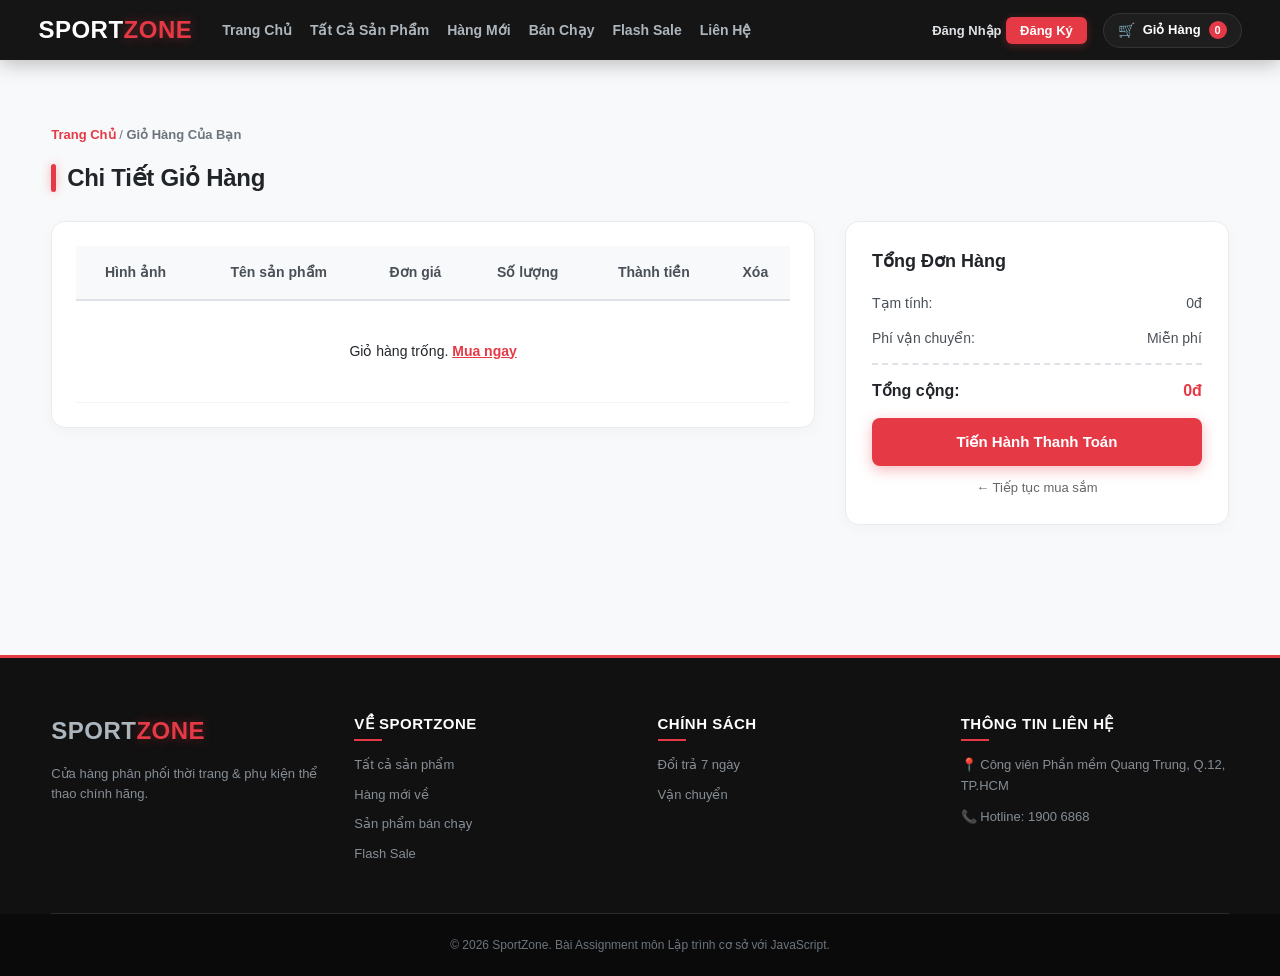
<file: cart.html>
<!doctype html>
<html lang="vi">
  <head>
    <meta charset="UTF-8" />
    <meta name="viewport" content="width=device-width, initial-scale=1.0" />
    <title>Giỏ Hàng - SportZone</title>
    <link rel="stylesheet" href="css/style.css" />
  </head>
  <body>
    <!-- Header -->
    <header class="header">
      <div class="container nav-bar">
        <a href="index.html" class="logo" style="text-decoration: none; color: #fff"
          >Sport<span>Zone</span></a
        >
        <nav class="nav-links">
          <a href="index.html">Trang Chủ</a>
          <a href="products.html">Tất Cả Sản Phẩm</a>
          <a href="products.html?status=new">Hàng Mới</a>
          <a href="products.html?status=hot">Bán Chạy</a>
          <a href="products.html?status=sale">Flash Sale</a>
          <a href="index.html#contact-section">Liên Hệ</a>
        </nav>
        <div class="header-right">
          <div id="user-display"></div>
          <a href="cart.html" class="cart-btn">
            <span class="cart-icon">🛒</span>
            <span>Giỏ Hàng</span>
            <span class="cart-badge" id="cart-count">0</span>
          </a>
        </div>
      </div>
    </header>

    <!-- Main Content -->
    <main class="container" style="padding: 40px 0 60px">
      <div class="breadcrumb">
        <a href="index.html">Trang Chủ</a> / <strong>Giỏ Hàng Của Bạn</strong>
      </div>

      <h1 class="section-title" style="margin-bottom: 25px">Chi Tiết Giỏ Hàng</h1>

      <div class="cart-page-wrapper">
        <div class="cart-table-container">
          <table class="cart-table">
            <thead>
              <tr>
                <th>Hình ảnh</th>
                <th>Tên sản phẩm</th>
                <th>Đơn giá</th>
                <th>Số lượng</th>
                <th>Thành tiền</th>
                <th>Xóa</th>
              </tr>
            </thead>
            <tbody id="cart-page-body"></tbody>
          </table>
        </div>

        <div class="cart-summary-box">
          <h3>Tổng Đơn Hàng</h3>
          <div class="summary-line">
            <span>Tạm tính:</span>
            <span id="summary-subtotal">0đ</span>
          </div>
          <div class="summary-line">
            <span>Phí vận chuyển:</span>
            <span>Miễn phí</span>
          </div>
          <div class="summary-line total">
            <strong>Tổng cộng:</strong>
            <strong id="summary-total" style="color: #e63946">0đ</strong>
          </div>
          <a
            href="checkout.html"
            class="btn-submit"
            style="text-align: center; display: block; text-decoration: none; margin-top: 15px"
          >
            Tiến Hành Thanh Toán
          </a>
          <a
            href="products.html"
            style="
              display: block;
              text-align: center;
              margin-top: 12px;
              color: #666;
              font-size: 13px;
              text-decoration: none;
            "
          >
            ← Tiếp tục mua sắm
          </a>
        </div>
      </div>
    </main>

    <!-- Footer -->
    <footer class="site-footer" id="footer-app"></footer>

    <script src="js/app.js"></script>
    <script>
      function renderCartPage() {
        const tbody = document.getElementById("cart-page-body");
        const subtotalEl = document.getElementById("summary-subtotal");
        const totalEl = document.getElementById("summary-total");
        if (!tbody) return;

        if (cart.length === 0) {
          tbody.innerHTML = `<tr><td colspan="6" style="text-align:center; padding: 40px;">Giỏ hàng trống. <a href="products.html" style="color:#e63946; font-weight:bold;">Mua ngay</a></td></tr>`;
          if (subtotalEl) subtotalEl.textContent = "0đ";
          if (totalEl) totalEl.textContent = "0đ";
          return;
        }

        let total = 0;
        let html = "";
        for (let i = 0; i < cart.length; i++) {
          const item = cart[i];
          const subtotal = item.price * item.quantity;
          total += subtotal;
          html += `
            <tr>
              <td><img src="${item.image}" alt="${item.name}" class="cart-img-thumb" /></td>
              <td><strong>${item.name}</strong></td>
              <td>${item.price.toLocaleString("vi-VN")}đ</td>
              <td>
                <div class="cart-qty-ctrl">
                  <button type="button" onclick="changeQuantityCartPage(${item.id}, -1)">-</button>
                  <span>${item.quantity}</span>
                  <button type="button" onclick="changeQuantityCartPage(${item.id}, 1)">+</button>
                </div>
              </td>
              <td style="color:#e63946; font-weight:bold;">${subtotal.toLocaleString("vi-VN")}đ</td>
              <td><button type="button" class="cart-btn-del" onclick="removeCartPageItem(${item.id})">✕</button></td>
            </tr>
          `;
        }
        tbody.innerHTML = html;
        if (subtotalEl) subtotalEl.textContent = total.toLocaleString("vi-VN") + "đ";
        if (totalEl) totalEl.textContent = total.toLocaleString("vi-VN") + "đ";
      }

      function changeQuantityCartPage(id, delta) {
        changeQuantity(id, delta);
        renderCartPage();
      }

      function removeCartPageItem(id) {
        removeFromCart(id);
        renderCartPage();
      }

      renderCartPage();
    </script>
  </body>
</html>
</file>
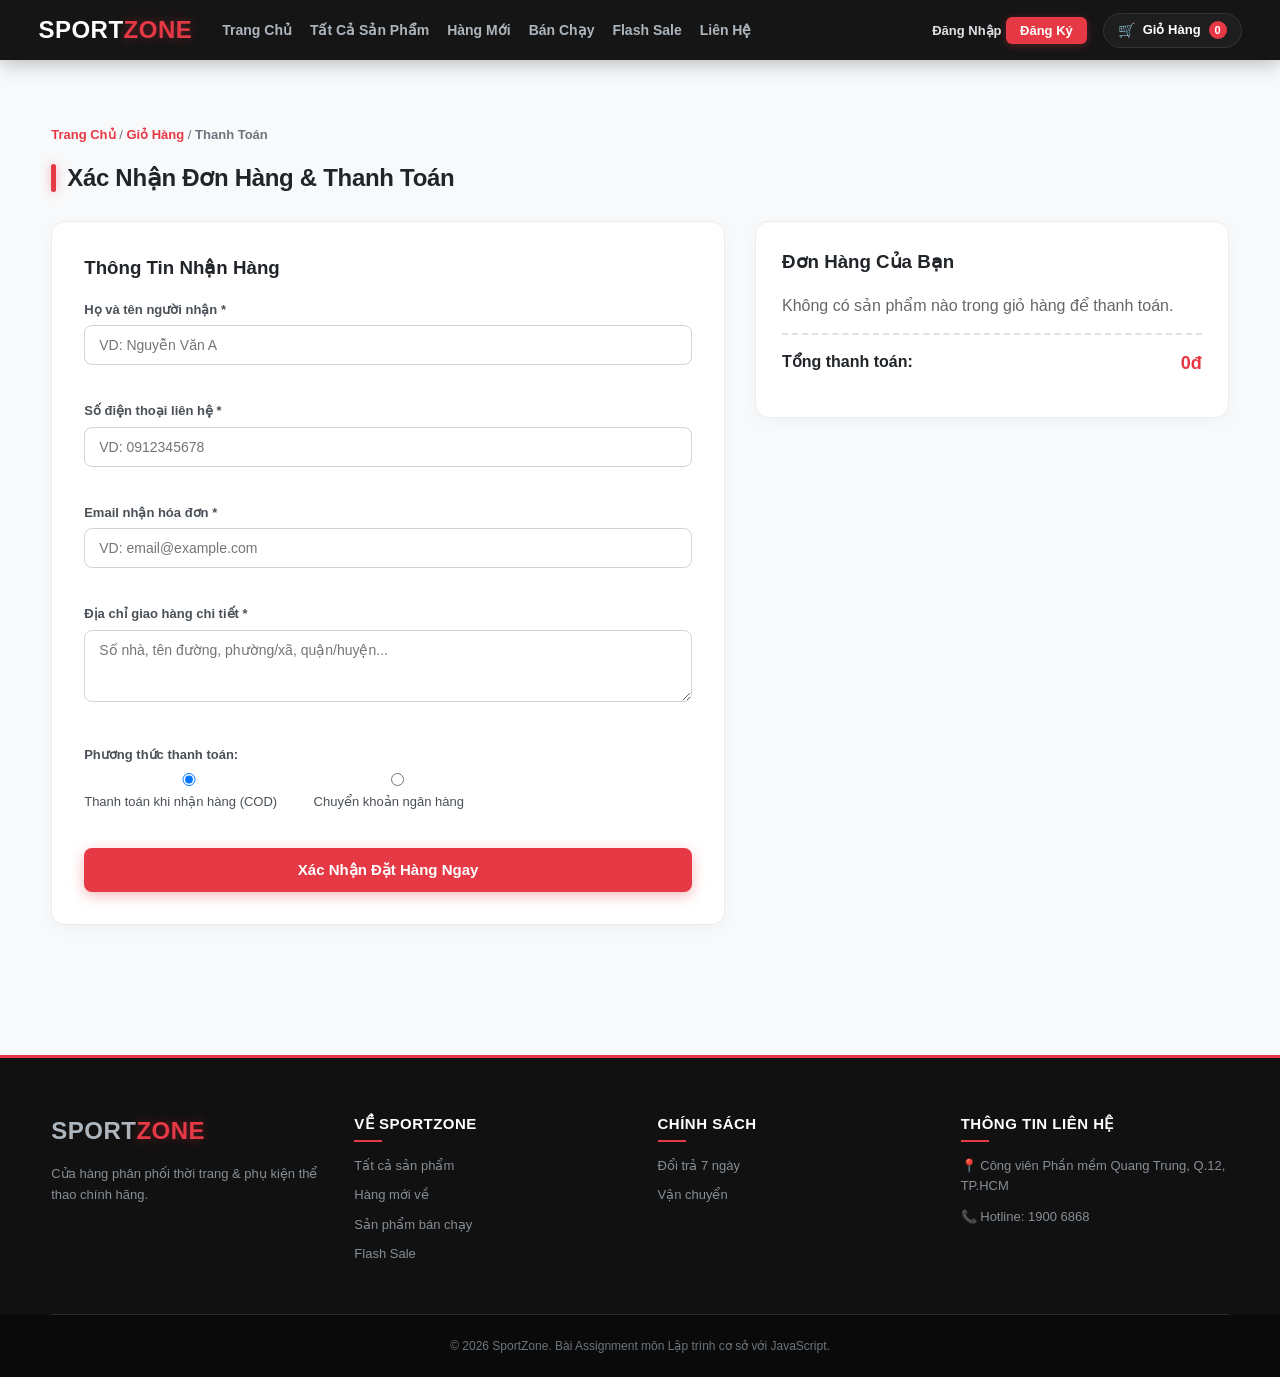
<file: checkout.html>
<!doctype html>
<html lang="vi">
  <head>
    <meta charset="UTF-8" />
    <meta name="viewport" content="width=device-width, initial-scale=1.0" />
    <title>Thanh Toán - SportZone</title>
    <link rel="stylesheet" href="css/style.css" />
  </head>
  <body>
    <!-- Header -->
    <header class="header">
      <div class="container nav-bar">
        <a href="index.html" class="logo" style="text-decoration: none; color: #fff"
          >Sport<span>Zone</span></a
        >
        <nav class="nav-links">
          <a href="index.html">Trang Chủ</a>
          <a href="products.html">Tất Cả Sản Phẩm</a>
          <a href="products.html?status=new">Hàng Mới</a>
          <a href="products.html?status=hot">Bán Chạy</a>
          <a href="products.html?status=sale">Flash Sale</a>
          <a href="index.html#contact-section">Liên Hệ</a>
        </nav>
        <div class="header-right">
          <div id="user-display"></div>
          <a href="cart.html" class="cart-btn">
            <span class="cart-icon">🛒</span>
            <span>Giỏ Hàng</span>
            <span class="cart-badge" id="cart-count">0</span>
          </a>
        </div>
      </div>
    </header>

    <!-- Main Content -->
    <main class="container" style="padding: 40px 0 60px">
      <div class="breadcrumb">
        <a href="index.html">Trang Chủ</a> / <a href="cart.html">Giỏ Hàng</a> /
        <strong>Thanh Toán</strong>
      </div>

      <h1 class="section-title" style="margin-bottom: 25px">Xác Nhận Đơn Hàng & Thanh Toán</h1>

      <div class="checkout-layout">
        <div class="checkout-form-box">
          <h3 style="margin-bottom: 18px">Thông Tin Nhận Hàng</h3>
          <form id="checkout-form" onsubmit="handleCheckoutSubmit(event)" novalidate>
            <div class="form-group">
              <label for="order-name">Họ và tên người nhận *</label>
              <input type="text" id="order-name" placeholder="VD: Nguyễn Văn A" />
              <span class="error-msg" id="err-order-name"></span>
            </div>
            <div class="form-group">
              <label for="order-phone">Số điện thoại liên hệ *</label>
              <input type="tel" id="order-phone" placeholder="VD: 0912345678" />
              <span class="error-msg" id="err-order-phone"></span>
            </div>
            <div class="form-group">
              <label for="order-email">Email nhận hóa đơn *</label>
              <input type="email" id="order-email" placeholder="VD: email@example.com" />
              <span class="error-msg" id="err-order-email"></span>
            </div>
            <div class="form-group">
              <label for="order-address">Địa chỉ giao hàng chi tiết *</label>
              <textarea
                id="order-address"
                rows="3"
                placeholder="Số nhà, tên đường, phường/xã, quận/huyện..."
              ></textarea>
              <span class="error-msg" id="err-order-address"></span>
            </div>
            <div class="form-group">
              <label>Phương thức thanh toán:</label>
              <div style="display: flex; gap: 20px; margin-top: 8px">
                <label style="font-weight: normal; cursor: pointer"
                  ><input type="radio" name="paymethod" checked /> Thanh toán khi nhận hàng
                  (COD)</label
                >
                <label style="font-weight: normal; cursor: pointer"
                  ><input type="radio" name="paymethod" /> Chuyển khoản ngân hàng</label
                >
              </div>
            </div>
            <button type="submit" class="btn-submit" style="margin-top: 15px">
              Xác Nhận Đặt Hàng Ngay
            </button>
          </form>
        </div>

        <div class="checkout-order-summary">
          <h3 style="margin-bottom: 18px">Đơn Hàng Của Bạn</h3>
          <div id="checkout-items-list"></div>
          <div class="summary-line total" style="margin-top: 15px; padding-top: 15px">
            <strong>Tổng thanh toán:</strong>
            <strong id="checkout-total-price" style="color: #e63946; font-size: 18px">0đ</strong>
          </div>
        </div>
      </div>
    </main>

    <!-- Footer -->
    <footer class="site-footer" id="footer-app"></footer>

    <script src="js/app.js"></script>
    <script>
      function renderCheckoutSummary() {
        const listEl = document.getElementById("checkout-items-list");
        const totalEl = document.getElementById("checkout-total-price");
        if (!listEl) return;

        if (cart.length === 0) {
          listEl.innerHTML = `<p style="color:#666;">Không có sản phẩm nào trong giỏ hàng để thanh toán.</p>`;
          if (totalEl) totalEl.textContent = "0đ";
          return;
        }

        let total = 0;
        let html = "";
        for (let i = 0; i < cart.length; i++) {
          const item = cart[i];
          const subtotal = item.price * item.quantity;
          total += subtotal;
          html += `
            <div class="checkout-item-row">
              <img src="${item.image}" alt="${item.name}" />
              <div style="flex-grow:1;">
                <div style="font-weight:600; font-size:14px;">${item.name}</div>
                <div style="font-size:12px; color:#666;">Số lượng: ${item.quantity} x ${item.price.toLocaleString("vi-VN")}đ</div>
              </div>
              <strong style="color:#e63946; font-size:14px;">${subtotal.toLocaleString("vi-VN")}đ</strong>
            </div>
          `;
        }
        listEl.innerHTML = html;
        if (totalEl) totalEl.textContent = total.toLocaleString("vi-VN") + "đ";
      }

      function handleCheckoutSubmit(e) {
        e.preventDefault();
        if (cart.length === 0) {
          alert("Giỏ hàng rỗng, không thể đặt hàng!");
          return;
        }

        const name = document.getElementById("order-name").value.trim();
        const phone = document.getElementById("order-phone").value.trim();
        const email = document.getElementById("order-email").value.trim();
        const address = document.getElementById("order-address").value.trim();

        const errName = document.getElementById("err-order-name");
        const errPhone = document.getElementById("err-order-phone");
        const errEmail = document.getElementById("err-order-email");
        const errAddress = document.getElementById("err-order-address");

        errName.textContent = "";
        errPhone.textContent = "";
        errEmail.textContent = "";
        errAddress.textContent = "";

        let isValid = true;
        if (name === "") {
          errName.textContent = "Vui lòng nhập tên người nhận.";
          isValid = false;
        }
        const phoneRegex = /^0[0-9]{9}$/;
        if (phone === "" || !phoneRegex.test(phone)) {
          errPhone.textContent = "SĐT phải gồm 10 chữ số bắt đầu bằng số 0.";
          isValid = false;
        }
        const emailRegex = /^[^\s@]+@[^\s@]+\.[^\s@]+$/;
        if (email === "" || !emailRegex.test(email)) {
          errEmail.textContent = "Email không đúng định dạng.";
          isValid = false;
        }
        if (address === "") {
          errAddress.textContent = "Vui lòng nhập địa chỉ nhận hàng.";
          isValid = false;
        }

        if (!isValid) return;

        alert(
          "🎉 Chúc mừng bạn đã đặt hàng thành công! Đơn hàng sẽ được giao trong 2 - 4 ngày tới.",
        );
        cart = [];
        saveCartToStorage();
        window.location.href = "index.html";
      }

      renderCheckoutSummary();
    </script>
  </body>
</html>
</file>
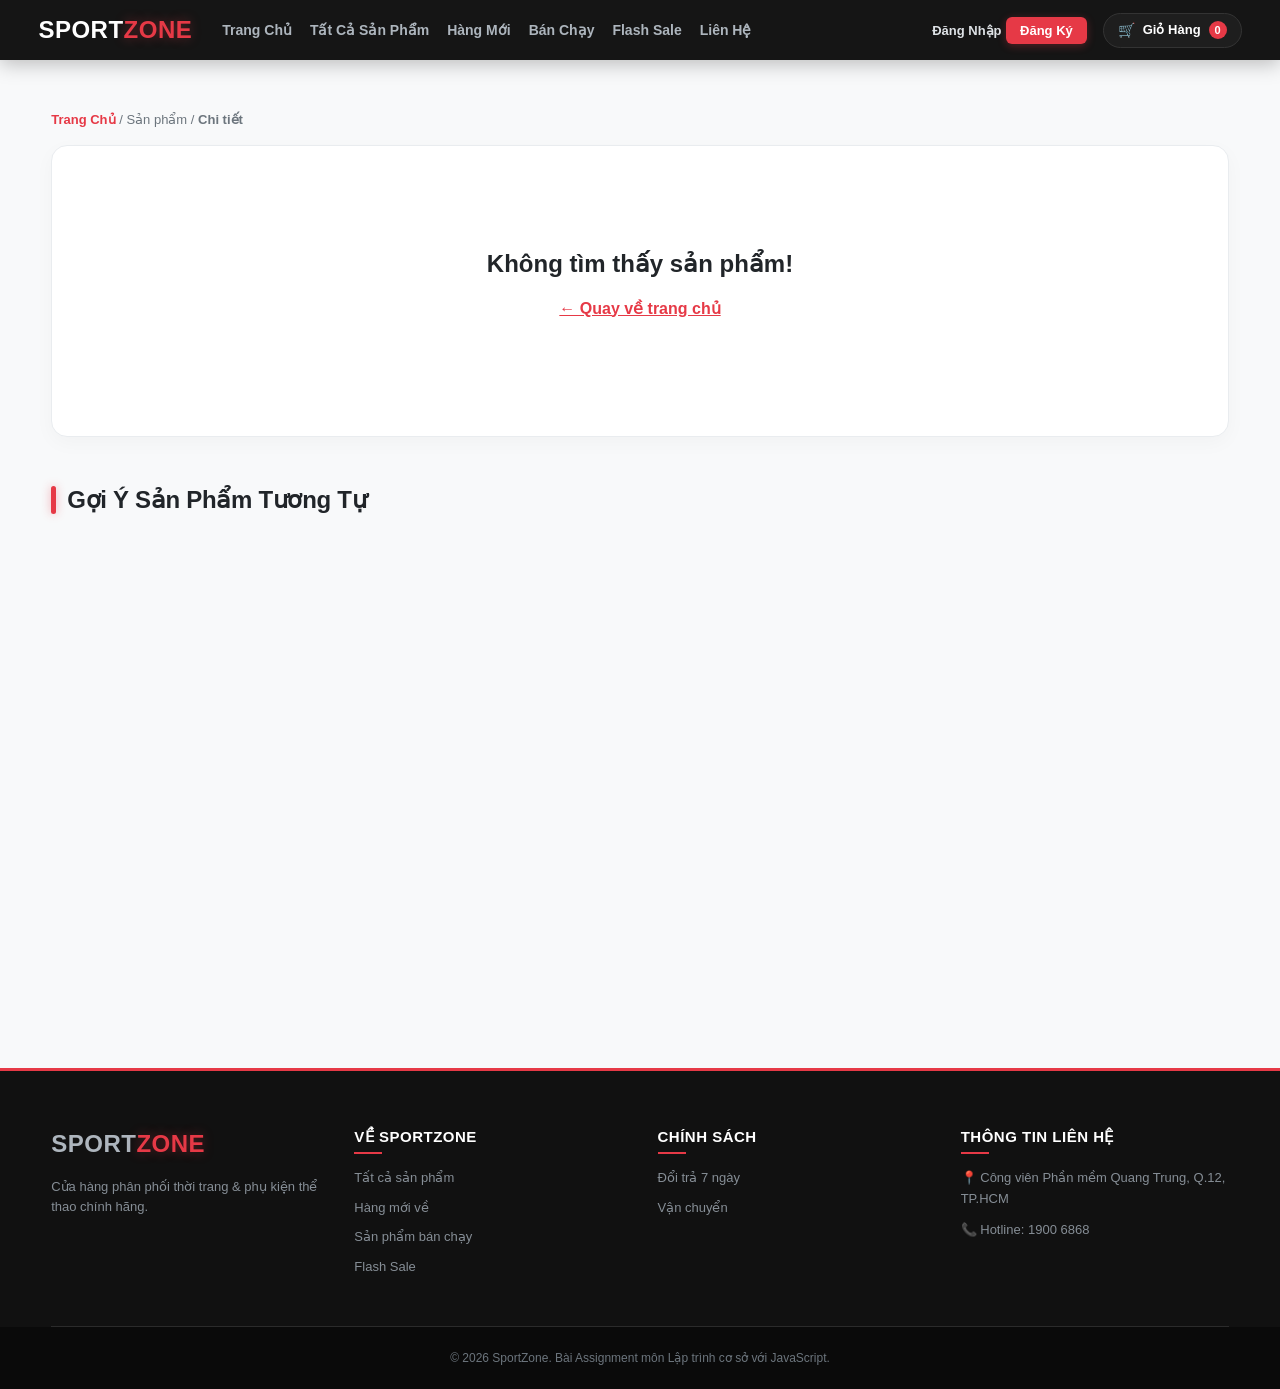
<file: detail.html>
<!doctype html>
<html lang="vi">
  <head>
    <meta charset="UTF-8" />
    <meta name="viewport" content="width=device-width, initial-scale=1.0" />
    <title>Chi Tiết Sản Phẩm - SportZone</title>
    <link rel="stylesheet" href="css/style.css" />
  </head>
  <body>
    <!-- Header -->
    <header class="header">
      <div class="container nav-bar">
        <a href="index.html" class="logo" style="text-decoration: none; color: #fff"
          >Sport<span>Zone</span></a
        >
        <nav class="nav-links">
          <a href="index.html">Trang Chủ</a>
          <a href="products.html">Tất Cả Sản Phẩm</a>
          <a href="products.html?status=new">Hàng Mới</a>
          <a href="products.html?status=hot">Bán Chạy</a>
          <a href="products.html?status=sale">Flash Sale</a>
          <a href="index.html#contact-section">Liên Hệ</a>
        </nav>
        <div class="header-right">
          <div id="user-display"></div>
          <a href="cart.html" class="cart-btn">
            <span class="cart-icon">🛒</span>
            <span>Giỏ Hàng</span>
            <span class="cart-badge" id="cart-count">0</span>
          </a>
        </div>
      </div>
    </header>

    <!-- Main Content -->
    <main class="container" style="padding-top: 25px">
      <div class="breadcrumb">
        <a href="index.html">Trang Chủ</a> / <span id="detail-category-crumb">Sản phẩm</span> /
        <strong id="detail-name-crumb">Chi tiết</strong>
      </div>

      <div class="detail-container" id="detail-product-wrapper"></div>

      <section class="related-section">
        <h2 class="section-title">Gợi Ý Sản Phẩm Tương Tự</h2>
        <div class="product-grid" id="related-products-grid"></div>
      </section>
    </main>

    <!-- Footer -->
    <footer class="site-footer" id="footer-app"></footer>

    <!-- Script Xử Lý -->
    <script src="js/app.js"></script>
    <script>
      const urlParams = new URLSearchParams(window.location.search);
      const productId = parseInt(urlParams.get("id"));

      const product = PRODUCTS_DATA.find((p) => p.id === productId);
      const detailContainer = document.getElementById("detail-product-wrapper");

      if (!product) {
        detailContainer.innerHTML = `
        <div style="text-align:center; padding: 60px 0; width: 100%;">
          <h2>Không tìm thấy sản phẩm!</h2>
          <p style="margin: 15px 0;"><a href="index.html" style="color: #e63946; font-weight: bold;">← Quay về trang chủ</a></p>
        </div>
      `;
      } else {
        document.title = `${product.name} - SportZone`;
        document.getElementById("detail-name-crumb").textContent = product.name;
        document.getElementById("detail-category-crumb").textContent =
          product.category === "shoes"
            ? "Giày Thể Thao"
            : product.category === "clothing"
              ? "Quần Áo"
              : "Phụ Kiện & Đồng Hồ";

        detailContainer.innerHTML = `
        <div class="detail-gallery">
          <img src="${product.image}" alt="${product.name}" class="detail-main-img" />
        </div>
        <div class="detail-info">
          <span class="detail-badge">${product.category.toUpperCase()}</span>
          <h1 class="detail-title">${product.name}</h1>
          <div class="detail-price-box">
            <span class="detail-price-current">${product.price.toLocaleString("vi-VN")}đ</span>
            <span class="detail-price-old">${product.originalPrice.toLocaleString("vi-VN")}đ</span>
          </div>
          <p class="detail-desc">${product.desc}</p>
          <div class="detail-spec">
            <p><strong>Chất liệu:</strong> ${product.material}</p>
          </div>
          <div class="detail-sizes">
            <label><strong>Kích cỡ / Quy cách:</strong></label>
            <div class="size-options">
              ${product.sizes
                .map(
                  (s, idx) => `
                <button type="button" class="btn-size ${idx === 0 ? "active" : ""}" onclick="selectSize(this)">${s}</button>
              `,
                )
                .join("")}
            </div>
          </div>
          <div class="detail-actions">
            <div class="quantity-input-box">
              <button type="button" onclick="adjustDetailQty(-1)">-</button>
              <input type="number" id="detail-quantity" value="1" min="1" readonly />
              <button type="button" onclick="adjustDetailQty(1)">+</button>
            </div>
            <button type="button" class="btn-detail-add" onclick="addCustomDetailToCart(${product.id})">
              🛒 Thêm Vào Giỏ Hàng
            </button>
            <button type="button" class="btn-buy-now" onclick="buyNowAction(${product.id})">
              Mua Ngay
            </button>
          </div>
        </div>
      `;

        const related = PRODUCTS_DATA.filter(
          (p) => p.category === product.category && p.id !== product.id,
        ).slice(0, 3);
        const relatedGrid = document.getElementById("related-products-grid");
        relatedGrid.innerHTML = related.map((p) => createProductCardHTML(p)).join("");
      }

      function selectSize(element) {
        document.querySelectorAll(".btn-size").forEach((btn) => btn.classList.remove("active"));
        element.classList.add("active");
      }

      function adjustDetailQty(delta) {
        const qtyInput = document.getElementById("detail-quantity");
        let current = parseInt(qtyInput.value) || 1;
        current += delta;
        if (current < 1) current = 1;
        qtyInput.value = current;
      }

      function addCustomDetailToCart(id) {
        const currentUser = getCurrentUser();
        if (!currentUser) {
          alert("Vui lòng đăng nhập tài khoản để thêm sản phẩm vào giỏ hàng!");
          localStorage.setItem("PENDING_PRODUCT_ID", id);
          window.location.href = "login.html";
          return;
        }

        const qtyInput = document.getElementById("detail-quantity");
        const qty = parseInt(qtyInput ? qtyInput.value : 1) || 1;
        const productItem = PRODUCTS_DATA.find((item) => item.id === id);
        if (!productItem) return;

        const existingItem = cart.find((item) => item.id === id);
        if (existingItem) {
          existingItem.quantity += qty;
        } else {
          cart.push({
            id: productItem.id,
            name: productItem.name,
            price: productItem.price,
            image: productItem.image,
            quantity: qty,
          });
        }
        saveCartToStorage();
        if (typeof updateCartBadge === "function") {
          updateCartBadge();
        }
        alert(`Đã thêm ${qty} sản phẩm "${productItem.name}" vào giỏ hàng!`);
      }

      // XỬ LÝ NÚT MUA NGAY
      function buyNowAction(id) {
        const qtyInput = document.getElementById("detail-quantity");
        const qty = parseInt(qtyInput ? qtyInput.value : 1) || 1;
        const productItem = PRODUCTS_DATA.find((item) => item.id === id);
        if (!productItem) return;

        // Thêm vào giỏ
        const existingItem = cart.find((item) => item.id === id);
        if (existingItem) {
          existingItem.quantity += qty;
        } else {
          cart.push({
            id: productItem.id,
            name: productItem.name,
            price: productItem.price,
            image: productItem.image,
            quantity: qty,
          });
        }
        saveCartToStorage();

        const currentUser = getCurrentUser();
        if (!currentUser) {
          alert("Vui lòng đăng nhập để tiến hành đặt hàng!");
          localStorage.setItem("REDIRECT_TARGET", "checkout.html");
          window.location.href = "login.html";
          return;
        }

        window.location.href = "checkout.html";
      }
    </script>
  </body>
</html>
</file>
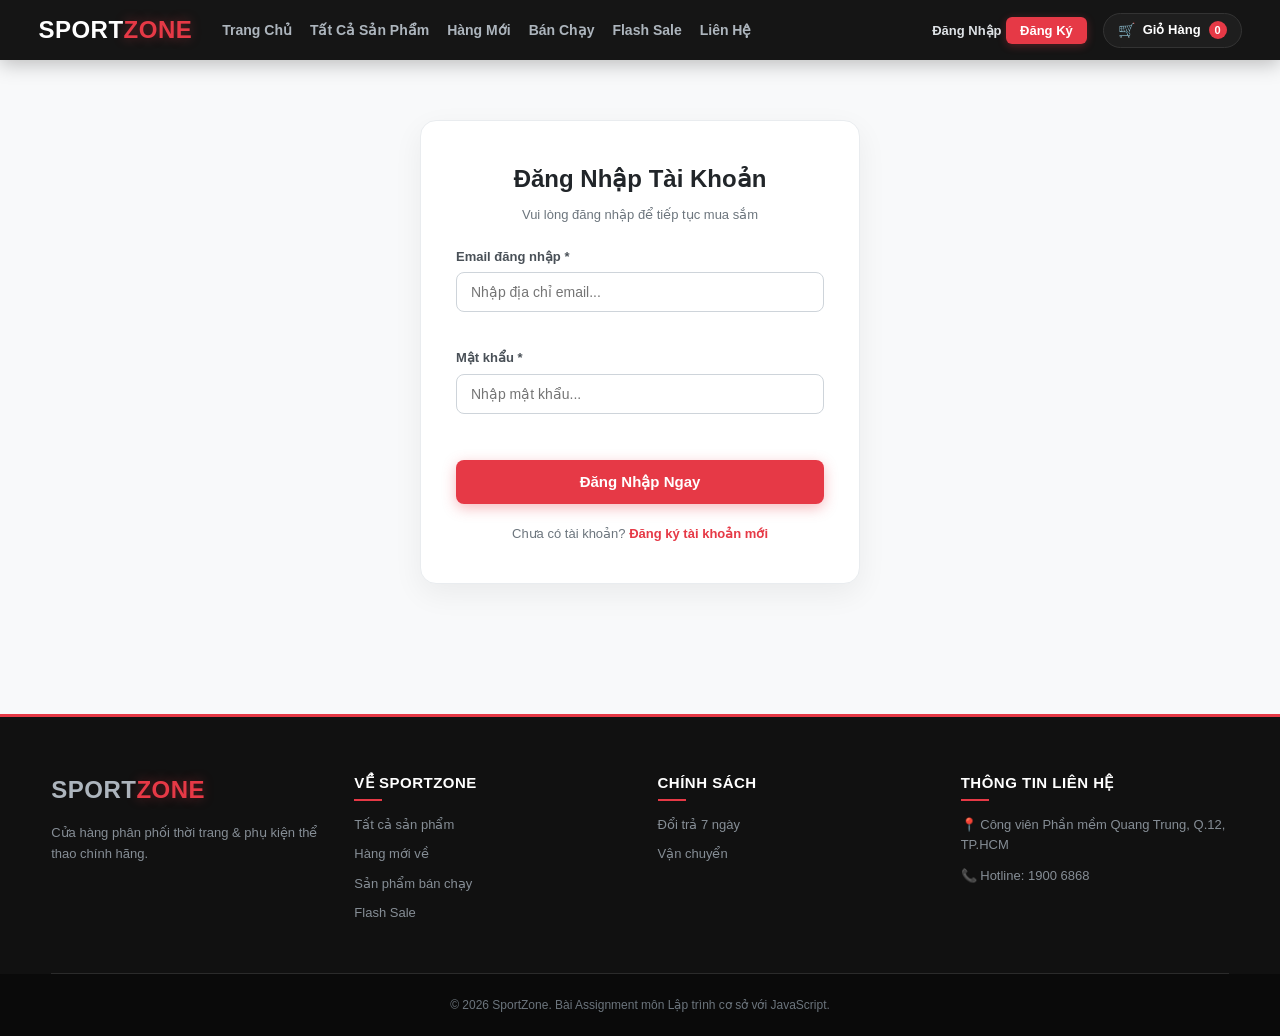
<file: login.html>
<!doctype html>
<html lang="vi">
  <head>
    <meta charset="UTF-8" />
    <meta name="viewport" content="width=device-width, initial-scale=1.0" />
    <title>Đăng Nhập - SportZone</title>
    <link rel="stylesheet" href="css/style.css" />
  </head>
  <body>
    <!-- Header -->
    <header class="header">
      <div class="container nav-bar">
        <a href="index.html" class="logo" style="text-decoration: none; color: #fff"
          >Sport<span>Zone</span></a
        >
        <nav class="nav-links">
          <a href="index.html">Trang Chủ</a>
          <a href="products.html">Tất Cả Sản Phẩm</a>
          <a href="products.html?status=new">Hàng Mới</a>
          <a href="products.html?status=hot">Bán Chạy</a>
          <a href="products.html?status=sale">Flash Sale</a>
          <a href="index.html#contact-section">Liên Hệ</a>
        </nav>
        <div class="header-right">
          <div id="user-display"></div>
          <a href="cart.html" class="cart-btn">
            <span class="cart-icon">🛒</span>
            <span>Giỏ Hàng</span>
            <span class="cart-badge" id="cart-count">0</span>
          </a>
        </div>
      </div>
    </header>

    <!-- Main Content -->
    <main class="container" style="padding: 60px 0">
      <div class="auth-page-box">
        <h2 style="text-align: center; margin-bottom: 8px">Đăng Nhập Tài Khoản</h2>
        <p class="auth-sub" style="text-align: center">Vui lòng đăng nhập để tiếp tục mua sắm</p>

        <form id="login-page-form" onsubmit="handleLoginPageSubmit(event)" novalidate>
          <div class="form-group">
            <label for="page-login-username">Email đăng nhập *</label>
            <input type="text" id="page-login-username" placeholder="Nhập địa chỉ email..." />
            <span class="error-msg" id="err-page-login-user"></span>
          </div>

          <div class="form-group">
            <label for="page-login-password">Mật khẩu *</label>
            <input type="password" id="page-login-password" placeholder="Nhập mật khẩu..." />
            <span class="error-msg" id="err-page-login-pass"></span>
          </div>

          <button type="submit" class="btn-submit" style="margin-top: 10px">Đăng Nhập Ngay</button>

          <p class="switch-link">
            Chưa có tài khoản? <a href="register.html">Đăng ký tài khoản mới</a>
          </p>
        </form>
      </div>
    </main>

    <!-- Footer -->
    <footer class="site-footer" id="footer-app"></footer>

    <script src="js/app.js"></script>
    <script>
      function handleLoginPageSubmit(e) {
        e.preventDefault();
        const accountInput = document
          .getElementById("page-login-username")
          .value.trim()
          .toLowerCase();
        const password = document.getElementById("page-login-password").value.trim();
        const errUser = document.getElementById("err-page-login-user");
        const errPass = document.getElementById("err-page-login-pass");

        errUser.textContent = "";
        errPass.textContent = "";

        let isValid = true;
        if (accountInput === "") {
          errUser.textContent = "Vui lòng nhập email đăng nhập.";
          isValid = false;
        }
        if (password === "") {
          errPass.textContent = "Vui lòng nhập mật khẩu.";
          isValid = false;
        }

        if (!isValid) return;

        const users = getUsersList();
        let matchedUser = null;
        for (let i = 0; i < users.length; i++) {
          if (users[i].email === accountInput && users[i].password === password) {
            matchedUser = users[i];
            break;
          }
        }

        if (!matchedUser) {
          errPass.textContent = "Email hoặc mật khẩu không chính xác.";
          return;
        }

        localStorage.setItem("CURRENT_USER", matchedUser.fullname || matchedUser.email);
        alert(`Chào mừng ${matchedUser.fullname || matchedUser.email} quay trở lại!`);

        const pendingId = localStorage.getItem("PENDING_PRODUCT_ID");
        if (pendingId) {
          localStorage.removeItem("PENDING_PRODUCT_ID");
          executeAddToCart(parseInt(pendingId));
        }

        // Kiểm tra đích chuyển hướng (Nếu từ Mua Ngay chuyển sang thì tới thẳng checkout.html)
        const redirectTarget = localStorage.getItem("REDIRECT_TARGET");
        if (redirectTarget) {
          localStorage.removeItem("REDIRECT_TARGET");
          window.location.href = redirectTarget;
          return;
        }

        window.location.href = "index.html";
      }
    </script>
  </body>
</html>
</file>
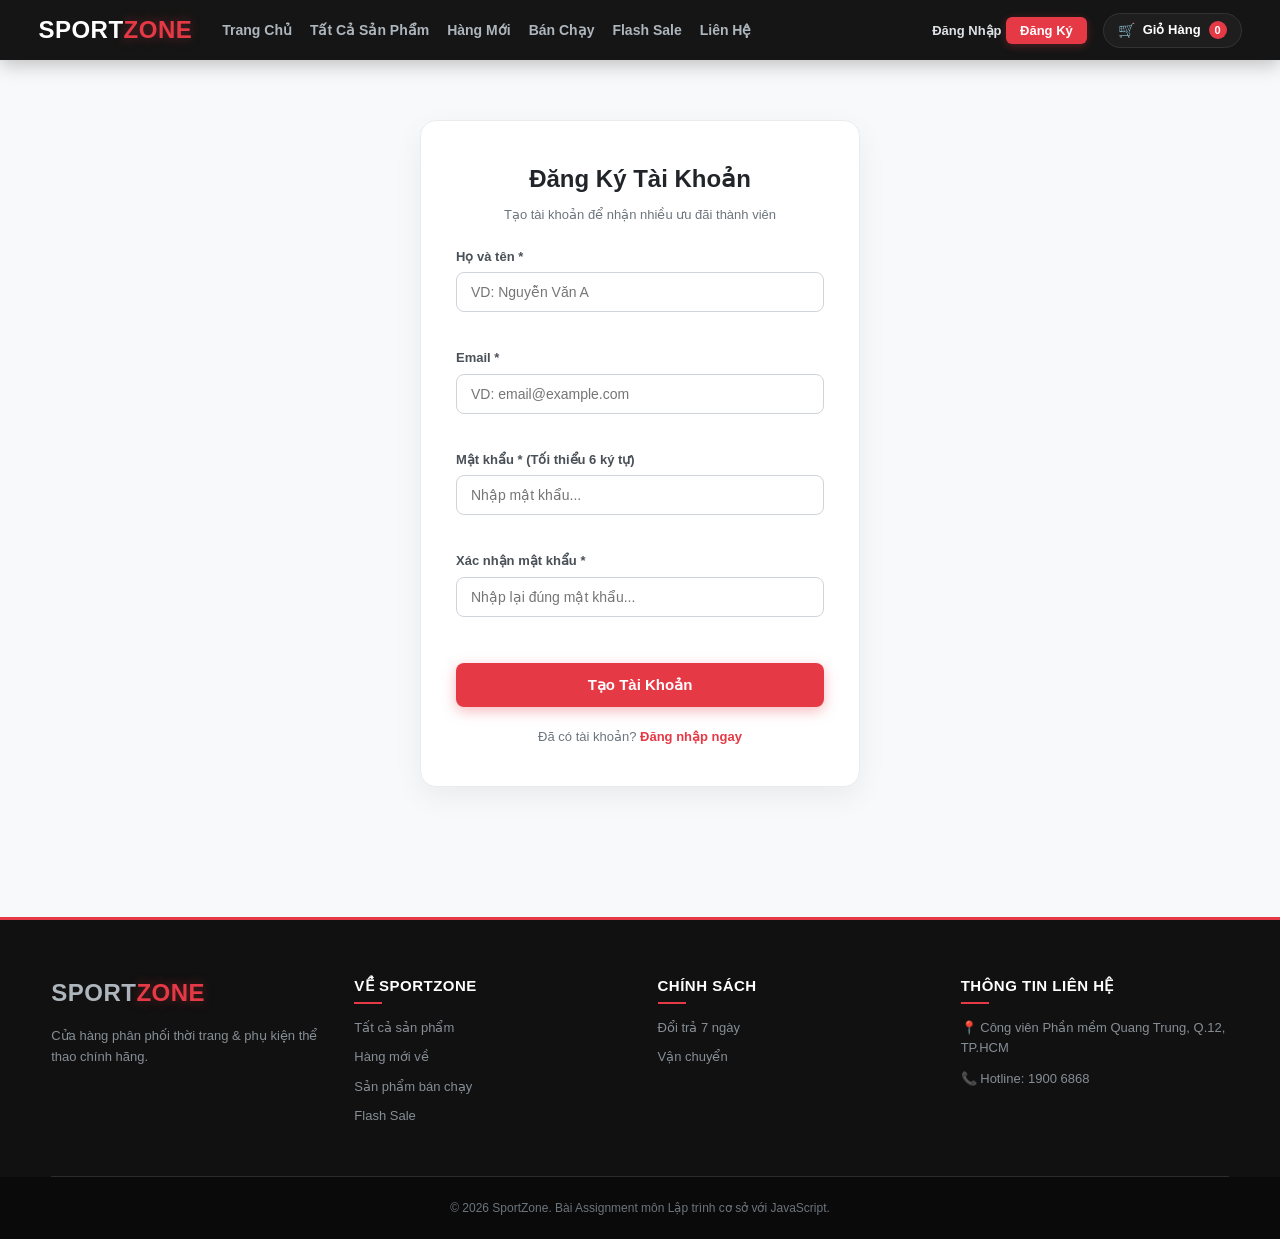
<file: register.html>
<!doctype html>
<html lang="vi">
  <head>
    <meta charset="UTF-8" />
    <meta name="viewport" content="width=device-width, initial-scale=1.0" />
    <title>Đăng Ký - SportZone</title>
    <link rel="stylesheet" href="css/style.css" />
  </head>
  <body>
    <!-- Header -->
    <header class="header">
      <div class="container nav-bar">
        <a href="index.html" class="logo" style="text-decoration: none; color: #fff"
          >Sport<span>Zone</span></a
        >
        <nav class="nav-links">
          <a href="index.html">Trang Chủ</a>
          <a href="products.html">Tất Cả Sản Phẩm</a>
          <a href="products.html?status=new">Hàng Mới</a>
          <a href="products.html?status=hot">Bán Chạy</a>
          <a href="products.html?status=sale">Flash Sale</a>
          <a href="index.html#contact-section">Liên Hệ</a>
        </nav>
        <div class="header-right">
          <div id="user-display"></div>
          <a href="cart.html" class="cart-btn">
            <span class="cart-icon">🛒</span>
            <span>Giỏ Hàng</span>
            <span class="cart-badge" id="cart-count">0</span>
          </a>
        </div>
      </div>
    </header>

    <!-- Main Content -->
    <main class="container" style="padding: 60px 0">
      <div class="auth-page-box">
        <h2 style="text-align: center; margin-bottom: 8px">Đăng Ký Tài Khoản</h2>
        <p class="auth-sub" style="text-align: center">
          Tạo tài khoản để nhận nhiều ưu đãi thành viên
        </p>

        <form id="register-page-form" onsubmit="handleRegisterPageSubmit(event)" novalidate>
          <div class="form-group">
            <label for="page-reg-fullname">Họ và tên *</label>
            <input type="text" id="page-reg-fullname" placeholder="VD: Nguyễn Văn A" />
            <span class="error-msg" id="err-page-reg-name"></span>
          </div>

          <div class="form-group">
            <label for="page-reg-email">Email *</label>
            <input type="email" id="page-reg-email" placeholder="VD: email@example.com" />
            <span class="error-msg" id="err-page-reg-email"></span>
          </div>

          <div class="form-group">
            <label for="page-reg-password">Mật khẩu * (Tối thiểu 6 ký tự)</label>
            <input type="password" id="page-reg-password" placeholder="Nhập mật khẩu..." />
            <span class="error-msg" id="err-page-reg-pass"></span>
          </div>

          <div class="form-group">
            <label for="page-reg-repassword">Xác nhận mật khẩu *</label>
            <input
              type="password"
              id="page-reg-repassword"
              placeholder="Nhập lại đúng mật khẩu..."
            />
            <span class="error-msg" id="err-page-reg-repass"></span>
          </div>

          <button type="submit" class="btn-submit" style="margin-top: 10px">Tạo Tài Khoản</button>

          <p class="switch-link">Đã có tài khoản? <a href="login.html">Đăng nhập ngay</a></p>
        </form>
      </div>
    </main>

    <!-- Footer -->
    <footer class="site-footer" id="footer-app"></footer>

    <script src="js/app.js"></script>
    <script>
      function handleRegisterPageSubmit(e) {
        e.preventDefault();
        const fullname = document.getElementById("page-reg-fullname").value.trim();
        const email = document.getElementById("page-reg-email").value.trim().toLowerCase();
        const password = document.getElementById("page-reg-password").value.trim();
        const repassword = document.getElementById("page-reg-repassword").value.trim();

        const errName = document.getElementById("err-page-reg-name");
        const errEmail = document.getElementById("err-page-reg-email");
        const errPass = document.getElementById("err-page-reg-pass");
        const errRePass = document.getElementById("err-page-reg-repass");

        errName.textContent = "";
        errEmail.textContent = "";
        errPass.textContent = "";
        errRePass.textContent = "";

        let isValid = true;
        if (fullname === "") {
          errName.textContent = "Vui lòng nhập họ và tên.";
          isValid = false;
        }
        const emailRegex = /^[^\s@]+@[^\s@]+\.[^\s@]+$/;
        if (email === "" || !emailRegex.test(email)) {
          errEmail.textContent = "Email không đúng định dạng.";
          isValid = false;
        }
        if (password === "" || password.length < 6) {
          errPass.textContent = "Mật khẩu phải từ 6 ký tự trở lên.";
          isValid = false;
        }
        if (repassword === "") {
          errRePass.textContent = "Vui lòng nhập lại mật khẩu xác nhận.";
          isValid = false;
        } else if (password !== repassword) {
          errRePass.textContent = "Mật khẩu xác nhận không trùng khớp!";
          isValid = false;
        }

        if (!isValid) return;

        const users = getUsersList();
        for (let i = 0; i < users.length; i++) {
          if (users[i].email === email) {
            errEmail.textContent = "Email này đã được đăng ký trước đó!";
            return;
          }
        }

        users.push({ fullname: fullname, email: email, password: password });
        saveUsersList(users);

        alert("🎉 Đăng ký thành công! Bạn sẽ được chuyển sang trang Đăng nhập.");
        window.location.href = "login.html";
      }
    </script>
  </body>
</html>
</file>
<file: css/style.css>
/* =========================================================
   1. CẤU HÌNH CHUNG & BIẾN MÀU (ĐEN - TRẮNG - ĐỎ)
========================================================= */
:root {
  --primary-red: #e63946;
  --dark-red: #c1121f;
  --primary-black: #111111;
  --pure-white: #ffffff;
  --bg-light: #f8f9fa;
  --border-color: #e9ecef;
  --text-muted: #6c757d;
  --transition-smooth: all 0.3s cubic-bezier(0.25, 0.8, 0.25, 1);
}

* {
  margin: 0;
  padding: 0;
  box-sizing: border-box;
  font-family: -apple-system, BlinkMacSystemFont, "Segoe UI", Roboto, Helvetica, Arial, sans-serif;
  -webkit-font-smoothing: antialiased;
}

html {
  scroll-behavior: smooth;
}

body {
  background-color: var(--bg-light);
  color: #212529;
  line-height: 1.5;
}

/* Thanh cuộn chuẩn tone Đen - Đỏ */
::-webkit-scrollbar {
  width: 8px;
}
::-webkit-scrollbar-track {
  background: #f1f1f1;
}
::-webkit-scrollbar-thumb {
  background: #bbb;
  border-radius: 4px;
}
::-webkit-scrollbar-thumb:hover {
  background: var(--primary-red);
}

.container {
  width: 92%;
  max-width: 1200px;
  margin: 0 auto;
}

.product-group,
.flash-sale-box,
.form-section {
  scroll-margin-top: 85px;
}

/* =========================================================
   2. HEADER & NAVIGATION (GÓC PHẢI TINH TẾ, ĐƠN GIẢN, ĐẸP MẮT)
========================================================= */
.header {
  background: rgba(17, 17, 17, 0.98);
  backdrop-filter: blur(10px);
  color: #fff;
  position: sticky;
  top: 0;
  z-index: 1000;
  box-shadow: 0 4px 20px rgba(0, 0, 0, 0.25);
  width: 100%;
  transition: var(--transition-smooth);
}

.nav-bar {
  display: flex;
  align-items: center;
  padding: 12px 0;
  width: 94%;
  max-width: 1260px;
  margin: 0 auto;
}

.logo {
  font-size: 24px;
  font-weight: 900;
  letter-spacing: 0.5px;
  white-space: nowrap;
  flex-shrink: 0;
  text-transform: uppercase;
  margin-right: 30px;
}

.logo span {
  color: var(--primary-red);
  text-shadow: 0 0 12px rgba(230, 57, 70, 0.4);
}

.nav-links {
  display: flex;
  align-items: center;
  gap: 18px;
  flex-wrap: nowrap;
}

.nav-links a {
  color: #adb5bd;
  text-decoration: none;
  font-size: 14px;
  font-weight: 600;
  white-space: nowrap;
  position: relative;
  padding: 4px 0;
  transition: var(--transition-smooth);
}

.nav-links a::after {
  content: "";
  position: absolute;
  bottom: 0;
  left: 0;
  width: 0;
  height: 2px;
  background-color: var(--primary-red);
  transition: width 0.25s ease-in-out;
}

.nav-links a:hover {
  color: #fff;
}

.nav-links a:hover::after {
  width: 100%;
}

/* Khối dạt sang sát mép phải */
.header-right {
  margin-left: auto;
  display: flex;
  align-items: center;
  gap: 16px;
  flex-shrink: 0;
}

/* Khu vực chào & đăng xuất: Tối giản, không khung cồng kềnh */
.user-simple {
  display: flex;
  align-items: center;
  gap: 8px;
  font-size: 13px;
  color: #adb5bd;
}

.user-simple strong {
  color: #fff;
  font-weight: 600;
}

.user-divider {
  color: #495057;
  user-select: none;
}

.btn-logout-link {
  background: none;
  border: none;
  color: #adb5bd;
  cursor: pointer;
  font-size: 13px;
  padding: 0;
  font-weight: 500;
  transition: color 0.2s ease;
}

.btn-logout-link:hover {
  color: var(--primary-red);
  text-decoration: underline;
}

.auth-nav-link {
  color: #dee2e6;
  text-decoration: none;
  font-size: 13px;
  font-weight: 600;
  white-space: nowrap;
  transition: var(--transition-smooth);
}

.auth-nav-link:hover {
  color: var(--primary-red);
}

.btn-reg-nav {
  background: var(--primary-red);
  color: #fff !important;
  padding: 6px 14px;
  border-radius: 6px;
  box-shadow: 0 2px 8px rgba(230, 57, 70, 0.3);
}

.btn-reg-nav:hover {
  background: var(--dark-red);
  transform: translateY(-1px);
  box-shadow: 0 4px 12px rgba(230, 57, 70, 0.4);
}

/* Nút Giỏ Hàng đơn giản, mượt mà */
.cart-btn {
  background: #1e1e1e;
  color: #fff;
  padding: 6px 14px;
  border-radius: 20px;
  cursor: pointer;
  font-weight: 600;
  font-size: 13px;
  white-space: nowrap;
  user-select: none;
  display: inline-flex;
  align-items: center;
  gap: 8px;
  border: 1px solid #333;
  transition: all 0.25s ease;
  text-decoration: none;
}

.cart-btn:hover {
  background: var(--primary-red);
  border-color: var(--primary-red);
  transform: translateY(-1px);
}

.cart-icon {
  font-size: 14px;
}

.cart-badge {
  background: var(--primary-red);
  color: #fff;
  font-size: 11px;
  font-weight: 700;
  min-width: 18px;
  height: 18px;
  border-radius: 50%;
  display: inline-flex;
  align-items: center;
  justify-content: center;
  padding: 0 4px;
  transition:
    background 0.25s ease,
    color 0.25s ease;
}

.cart-btn:hover .cart-badge {
  background: #fff;
  color: var(--primary-red);
}

/* =========================================================
   3. BANNER SLIDER
========================================================= */
.slider-container {
  position: relative;
  width: 100%;
  height: 440px;
  min-height: 440px;
  overflow: hidden;
  background: #000;
  contain: layout paint;
}

.slider-wrapper {
  position: relative;
  width: 100%;
  height: 100%;
}

.slide {
  position: absolute;
  top: 0;
  left: 0;
  width: 100%;
  height: 100%;
  opacity: 0;
  visibility: hidden;
  transition:
    opacity 0.7s cubic-bezier(0.4, 0, 0.2, 1),
    visibility 0.7s cubic-bezier(0.4, 0, 0.2, 1);
}

.slide.active {
  opacity: 1;
  visibility: visible;
}

.slide img {
  width: 100%;
  height: 100%;
  object-fit: cover;
  filter: brightness(0.65);
  display: block;
  transform: scale(1.02);
  transition: transform 6s ease-out;
}

.slide.active img {
  transform: scale(1);
}

.slide-caption {
  position: absolute;
  bottom: 70px;
  left: 8%;
  color: #fff;
  text-shadow: 0 2px 10px rgba(0, 0, 0, 0.7);
  pointer-events: none;
  animation: captionFadeIn 0.8s ease-out forwards;
}

@keyframes captionFadeIn {
  from {
    opacity: 0;
    transform: translateY(15px);
  }
  to {
    opacity: 1;
    transform: translateY(0);
  }
}

.slide-caption h2 {
  font-size: 38px;
  font-weight: 800;
  margin-bottom: 8px;
  letter-spacing: -0.5px;
}

.slide-caption p {
  font-size: 16px;
  color: #e9ecef;
}

.slider-btn {
  position: absolute;
  top: 50%;
  transform: translateY(-50%);
  background: rgba(17, 17, 17, 0.6);
  backdrop-filter: blur(4px);
  color: #fff;
  border: 1px solid rgba(255, 255, 255, 0.15);
  font-size: 22px;
  width: 44px;
  height: 44px;
  display: flex;
  align-items: center;
  justify-content: center;
  cursor: pointer;
  border-radius: 50%;
  user-select: none;
  transition: var(--transition-smooth);
  z-index: 10;
}

.slider-btn:hover {
  background: var(--primary-red);
  border-color: var(--primary-red);
  transform: translateY(-50%) scale(1.1);
  box-shadow: 0 0 15px rgba(230, 57, 70, 0.5);
}

.slider-btn.prev {
  left: 20px;
}
.slider-btn.next {
  right: 20px;
}

/* =========================================================
   4. FLASH SALE BOX
========================================================= */
.flash-sale-box {
  background: linear-gradient(135deg, #1a1a1a 0%, #111111 60%, #2a080c 100%);
  border: 1px solid rgba(230, 57, 70, 0.3);
  color: #fff;
  border-radius: 16px;
  padding: 24px 34px;
  margin: 35px 0 25px;
  display: flex;
  justify-content: space-between;
  align-items: center;
  box-shadow: 0 8px 24px rgba(0, 0, 0, 0.12);
  position: relative;
  overflow: hidden;
}

.flash-sale-box::before {
  content: "";
  position: absolute;
  top: -50%;
  left: -50%;
  width: 200%;
  height: 200%;
  background: radial-gradient(circle, rgba(230, 57, 70, 0.12) 0%, transparent 60%);
  pointer-events: none;
}

.sale-title h3 {
  font-size: 22px;
  font-weight: 800;
  color: #fff;
  letter-spacing: 0.5px;
  display: flex;
  align-items: center;
  gap: 8px;
}

.sale-title p {
  color: #adb5bd;
  font-size: 13px;
  margin-top: 4px;
}

.countdown-timer {
  display: flex;
  gap: 12px;
}

.time-card {
  background: rgba(255, 255, 255, 0.08);
  border: 1px solid rgba(255, 255, 255, 0.1);
  padding: 10px 14px;
  border-radius: 10px;
  text-align: center;
  min-width: 62px;
  backdrop-filter: blur(8px);
  box-shadow: inset 0 1px 1px rgba(255, 255, 255, 0.1);
}

.time-card span {
  display: block;
  font-size: 24px;
  font-weight: 800;
  color: var(--primary-red);
  line-height: 1.1;
  font-variant-numeric: tabular-nums;
}

.time-card small {
  font-size: 11px;
  text-transform: uppercase;
  color: #ced4da;
  font-weight: 600;
}

/* =========================================================
   5. TIÊU ĐỀ & NÚT XEM TẤT CẢ
========================================================= */
.group-header {
  display: flex;
  justify-content: space-between;
  align-items: center;
  margin: 40px 0 22px;
}

.section-title {
  font-size: 24px;
  font-weight: 800;
  position: relative;
  padding-left: 16px;
  margin: 0;
  letter-spacing: -0.3px;
}

.section-title::before {
  content: "";
  position: absolute;
  left: 0;
  top: 4px;
  bottom: 4px;
  width: 5px;
  background: var(--primary-red);
  border-radius: 4px;
  box-shadow: 0 0 10px rgba(230, 57, 70, 0.4);
}

.btn-see-all {
  color: var(--primary-red);
  text-decoration: none;
  font-weight: 700;
  font-size: 14px;
  transition: var(--transition-smooth);
  white-space: nowrap;
}

.btn-see-all:hover {
  color: var(--dark-red);
  transform: translateX(4px);
}

/* =========================================================
   6. BỘ LỌC & TÌM KIẾM SẢN PHẨM (CHUẨN CHUYÊN NGHIỆP)
========================================================= */
.filter-toolbar {
  background: #ffffff;
  padding: 16px 20px;
  border-radius: 14px;
  border: 1px solid #e9ecef;
  box-shadow: 0 4px 18px rgba(0, 0, 0, 0.04);
  display: flex;
  align-items: center;
  justify-content: space-between;
  flex-wrap: wrap;
  gap: 14px;
  margin-bottom: 32px;
}

.search-box-wrapper {
  position: relative;
  flex: 1 1 280px;
  max-width: 380px;
}

.search-box-wrapper .search-icon {
  position: absolute;
  left: 14px;
  top: 50%;
  transform: translateY(-50%);
  font-size: 14px;
  color: #868e96;
  pointer-events: none;
}

.search-box-wrapper input {
  width: 100%;
  height: 42px;
  padding: 0 16px 0 38px;
  background: #f8f9fa;
  border: 1px solid #dee2e6;
  border-radius: 8px;
  font-size: 13.5px;
  color: #212529;
  outline: none;
  transition: all 0.25s ease;
}

.search-box-wrapper input::placeholder {
  color: #adb5bd;
}

.search-box-wrapper input:focus {
  background: #ffffff;
  border-color: var(--primary-red);
  box-shadow: 0 0 0 3px rgba(230, 57, 70, 0.12);
}

.filter-controls-group {
  display: flex;
  align-items: center;
  gap: 10px;
  flex-wrap: wrap;
  flex: 2 1 auto;
  justify-content: flex-end;
}

.select-wrapper {
  position: relative;
  min-width: 150px;
}

.select-wrapper::after {
  content: "";
  position: absolute;
  right: 14px;
  top: 50%;
  transform: translateY(-50%);
  width: 8px;
  height: 5px;
  background-image: url("data:image/svg+xml,%3Csvg xmlns='http://www.w3.org/2000/svg' viewBox='0 0 10 6'%3E%3Cpath fill='none' stroke='%23495057' stroke-linecap='round' stroke-linejoin='round' stroke-width='1.5' d='M1 1l4 4 4-4'/%3E%3C/svg%3E");
  background-repeat: no-repeat;
  background-size: contain;
  pointer-events: none;
  transition: transform 0.2s ease;
}

.select-wrapper:hover::after {
  transform: translateY(-50%) rotate(180deg);
}

.select-wrapper select {
  width: 100%;
  height: 42px;
  padding: 0 32px 0 14px;
  background: #ffffff;
  border: 1px solid #dee2e6;
  border-radius: 8px;
  font-size: 13px;
  font-weight: 600;
  color: #495057;
  outline: none;
  cursor: pointer;
  appearance: none;
  -webkit-appearance: none;
  -moz-appearance: none;
  transition: all 0.25s ease;
}

.select-wrapper select:hover {
  border-color: #adb5bd;
  background: #f8f9fa;
  color: #212529;
}

.select-wrapper select:focus {
  border-color: var(--primary-red);
  box-shadow: 0 0 0 3px rgba(230, 57, 70, 0.12);
  color: #212529;
}

.btn-reset-filter {
  height: 42px;
  padding: 0 14px;
  background: #f8f9fa;
  border: 1px solid #dee2e6;
  border-radius: 8px;
  font-size: 13px;
  font-weight: 600;
  color: #495057;
  cursor: pointer;
  white-space: nowrap;
  display: inline-flex;
  align-items: center;
  gap: 6px;
  transition: all 0.2s ease;
}

.btn-reset-filter:hover {
  background: #111111;
  color: #ffffff;
  border-color: #111111;
  transform: translateY(-1px);
}

.btn-reset-filter:active {
  transform: scale(0.97);
}

/* =========================================================
   7. LƯỚI & THẺ SẢN PHẨM (CARD)
========================================================= */
.product-grid {
  display: grid;
  grid-template-columns: repeat(auto-fill, minmax(260px, 1fr));
  gap: 25px;
  min-height: 480px;
  contain: layout;
}

.product-card {
  background: #fff;
  border-radius: 14px;
  overflow: hidden;
  border: 1px solid rgba(0, 0, 0, 0.05);
  box-shadow: 0 4px 14px rgba(0, 0, 0, 0.04);
  transition:
    transform 0.3s cubic-bezier(0.2, 0.8, 0.2, 1),
    box-shadow 0.3s cubic-bezier(0.2, 0.8, 0.2, 1),
    border-color 0.3s ease;
  display: flex;
  flex-direction: column;
  height: 410px;
  position: relative;
}

.product-card:hover {
  transform: translateY(-8px);
  border-color: rgba(230, 57, 70, 0.2);
  box-shadow: 0 16px 30px rgba(0, 0, 0, 0.09);
}

.product-img-box {
  width: 100%;
  height: 220px;
  min-height: 220px;
  background-color: #f1f3f5;
  overflow: hidden;
  flex-shrink: 0;
  position: relative;
}

.product-img-box img {
  width: 100%;
  height: 100%;
  object-fit: cover;
  transition: transform 0.5s cubic-bezier(0.25, 0.8, 0.25, 1);
  display: block;
}

.product-card:hover .product-img-box img {
  transform: scale(1.08);
}

.product-info {
  padding: 16px 18px 18px;
  display: flex;
  flex-direction: column;
  flex-grow: 1;
}

.product-info h3 {
  font-size: 15px;
  font-weight: 700;
  line-height: 1.4;
  margin-bottom: 8px;
  height: 42px;
  overflow: hidden;
  display: -webkit-box;
  -webkit-line-clamp: 2;
  -webkit-box-orient: vertical;
  color: #212529;
  transition: color 0.2s;
}

.product-card:hover .product-info h3 {
  color: var(--primary-red);
}

.product-price {
  margin-bottom: 14px;
  display: flex;
  align-items: baseline;
}

.price-current {
  color: var(--primary-red);
  font-weight: 800;
  font-size: 18px;
}

.price-old {
  color: #adb5bd;
  text-decoration: line-through;
  font-size: 13px;
  margin-left: 8px;
}

.card-action-btns {
  display: flex;
  flex-direction: column;
  gap: 8px;
  margin-top: auto;
}

.btn-view-detail {
  background: #f8f9fa;
  color: #495057;
  text-align: center;
  padding: 7px;
  border-radius: 8px;
  text-decoration: none;
  font-size: 13px;
  font-weight: 600;
  border: 1px solid #dee2e6;
  transition: var(--transition-smooth);
}

.btn-view-detail:hover {
  background: #e9ecef;
  color: #212529;
  border-color: #ced4da;
}

.btn-add-cart {
  background: var(--primary-black);
  color: #fff;
  border: none;
  padding: 9px;
  border-radius: 8px;
  cursor: pointer;
  font-weight: 700;
  font-size: 13px;
  transition: var(--transition-smooth);
  box-shadow: 0 2px 6px rgba(0, 0, 0, 0.1);
}

.btn-add-cart:hover {
  background: var(--primary-red);
  box-shadow: 0 4px 12px rgba(230, 57, 70, 0.35);
  transform: translateY(-1px);
}

.btn-add-cart:active {
  transform: scale(0.98);
}

/* =========================================================
   8. FORM VALIDATOR (LIÊN HỆ & ĐẶT HÀNG)
========================================================= */
.form-section {
  background: #fff;
  padding: 35px 40px;
  border-radius: 16px;
  border: 1px solid var(--border-color);
  box-shadow: 0 8px 25px rgba(0, 0, 0, 0.04);
  max-width: 620px;
  margin: 60px auto;
}

.form-section h2 {
  margin-bottom: 24px;
  text-align: center;
  font-weight: 800;
  font-size: 22px;
}

.form-group {
  margin-bottom: 16px;
}

.form-group label {
  display: block;
  font-size: 13px;
  font-weight: 700;
  margin-bottom: 6px;
  color: #495057;
}

.form-group input,
.form-group textarea {
  width: 100%;
  padding: 11px 14px;
  border: 1px solid #ced4da;
  border-radius: 8px;
  font-size: 14px;
  outline: none;
  transition: var(--transition-smooth);
}

.form-group input:focus,
.form-group textarea:focus {
  border-color: var(--primary-red);
  box-shadow: 0 0 0 3px rgba(230, 57, 70, 0.12);
}

.error-msg {
  color: var(--primary-red);
  font-size: 12px;
  margin-top: 4px;
  display: block;
  min-height: 16px;
  font-weight: 600;
}

.btn-submit {
  width: 100%;
  background: var(--primary-red);
  color: #fff;
  border: none;
  padding: 13px;
  border-radius: 8px;
  font-size: 15px;
  font-weight: 800;
  cursor: pointer;
  box-shadow: 0 4px 14px rgba(230, 57, 70, 0.35);
  transition: var(--transition-smooth);
}

.btn-submit:hover {
  background: var(--dark-red);
  box-shadow: 0 6px 18px rgba(230, 57, 70, 0.45);
  transform: translateY(-2px);
}

.btn-submit:active {
  transform: scale(0.99);
}

/* =========================================================
   9. GIAO DIỆN TRANG GIỎ HÀNG (cart.html)
========================================================= */
.cart-page-wrapper {
  display: flex;
  flex-wrap: wrap;
  gap: 30px;
  align-items: flex-start;
}

.cart-table-container {
  flex: 1 1 680px;
  background: #fff;
  border-radius: 14px;
  padding: 24px;
  border: 1px solid var(--border-color);
  box-shadow: 0 4px 16px rgba(0, 0, 0, 0.03);
  overflow-x: auto;
}

.cart-table {
  width: 100%;
  border-collapse: separate;
  border-spacing: 0;
}

.cart-table th,
.cart-table td {
  padding: 16px 12px;
  border-bottom: 1px solid #f1f3f5;
  text-align: center;
  font-size: 14px;
}

.cart-table th {
  background: #f8f9fa;
  color: #495057;
  font-weight: 700;
  border-bottom: 2px solid #dee2e6;
}

.cart-table tbody tr {
  transition: background-color 0.2s ease;
}

.cart-table tbody tr:hover {
  background-color: #fafbfc;
}

.cart-img-thumb {
  width: 65px;
  height: 65px;
  object-fit: cover;
  border-radius: 8px;
  box-shadow: 0 2px 6px rgba(0, 0, 0, 0.08);
}

.cart-qty-ctrl {
  display: inline-flex;
  align-items: center;
  gap: 8px;
  background: #f8f9fa;
  padding: 3px 8px;
  border-radius: 6px;
  border: 1px solid #e9ecef;
}

.cart-qty-ctrl button {
  width: 24px;
  height: 24px;
  border: 1px solid #ced4da;
  background: #fff;
  cursor: pointer;
  border-radius: 4px;
  font-weight: bold;
  transition: var(--transition-smooth);
}

.cart-qty-ctrl button:hover {
  background: #e9ecef;
  color: var(--primary-red);
}

.cart-btn-del {
  color: #adb5bd;
  cursor: pointer;
  border: none;
  background: none;
  font-size: 18px;
  transition: var(--transition-smooth);
}

.cart-btn-del:hover {
  color: var(--primary-red);
  transform: scale(1.2);
}

.cart-summary-box {
  flex: 1 1 300px;
  background: #fff;
  padding: 26px;
  border-radius: 14px;
  border: 1px solid var(--border-color);
  box-shadow: 0 4px 16px rgba(0, 0, 0, 0.03);
}

.cart-summary-box h3 {
  font-weight: 800;
  font-size: 18px;
  margin-bottom: 18px;
}

.summary-line {
  display: flex;
  justify-content: space-between;
  margin-bottom: 14px;
  font-size: 14px;
  color: #495057;
}

.summary-line.total {
  border-top: 2px dashed #dee2e6;
  padding-top: 14px;
  font-size: 16px;
  color: #212529;
}

/* =========================================================
   10. GIAO DIỆN TRANG THANH TOÁN (checkout.html)
========================================================= */
.checkout-layout {
  display: flex;
  flex-wrap: wrap;
  gap: 30px;
  align-items: flex-start;
}

.checkout-form-box {
  flex: 1 1 550px;
  background: #fff;
  padding: 32px;
  border-radius: 14px;
  border: 1px solid var(--border-color);
  box-shadow: 0 4px 16px rgba(0, 0, 0, 0.03);
}

.checkout-order-summary {
  flex: 1 1 350px;
  background: #fff;
  padding: 26px;
  border-radius: 14px;
  border: 1px solid var(--border-color);
  box-shadow: 0 4px 16px rgba(0, 0, 0, 0.03);
}

.checkout-item-row {
  display: flex;
  gap: 12px;
  align-items: center;
  padding: 12px 0;
  border-bottom: 1px solid #f1f3f5;
}

.checkout-item-row img {
  width: 52px;
  height: 52px;
  object-fit: cover;
  border-radius: 6px;
  box-shadow: 0 2px 5px rgba(0, 0, 0, 0.06);
}

/* =========================================================
   11. TRANG AUTH (ĐĂNG NHẬP & ĐĂNG KÝ)
========================================================= */
.auth-page-box {
  background: #fff;
  max-width: 440px;
  margin: 0 auto;
  padding: 40px 35px;
  border-radius: 16px;
  border: 1px solid var(--border-color);
  box-shadow: 0 10px 30px rgba(0, 0, 0, 0.06);
}

.auth-sub {
  font-size: 13px;
  color: var(--text-muted);
  margin-bottom: 22px;
}

.switch-link {
  text-align: center;
  font-size: 13px;
  margin-top: 20px;
  color: var(--text-muted);
}

.switch-link a {
  color: var(--primary-red);
  font-weight: 700;
  text-decoration: none;
  transition: var(--transition-smooth);
}

.switch-link a:hover {
  text-decoration: underline;
  color: var(--dark-red);
}

/* =========================================================
   12. TRANG CHI TIẾT SẢN PHẨM (detail.html)
========================================================= */
.breadcrumb {
  margin: 25px 0 15px;
  font-size: 13px;
  color: var(--text-muted);
}

.breadcrumb a {
  color: var(--primary-red);
  text-decoration: none;
  font-weight: 600;
}

.detail-container {
  display: flex;
  flex-wrap: wrap;
  gap: 45px;
  background: #fff;
  padding: 40px;
  border-radius: 16px;
  border: 1px solid var(--border-color);
  box-shadow: 0 6px 20px rgba(0, 0, 0, 0.03);
  margin-bottom: 45px;
}

.detail-gallery {
  flex: 1 1 420px;
  max-width: 500px;
}

.detail-main-img {
  width: 100%;
  height: 430px;
  object-fit: cover;
  border-radius: 12px;
  box-shadow: 0 8px 24px rgba(0, 0, 0, 0.08);
}

.detail-info {
  flex: 1 1 450px;
  display: flex;
  flex-direction: column;
}

.detail-badge {
  display: inline-block;
  align-self: flex-start;
  background: var(--primary-black);
  color: #fff;
  font-size: 11px;
  padding: 4px 10px;
  border-radius: 4px;
  margin-bottom: 12px;
  font-weight: 800;
  letter-spacing: 0.5px;
}

.detail-title {
  font-size: 28px;
  font-weight: 800;
  margin-bottom: 14px;
  color: #111;
  letter-spacing: -0.5px;
}

.detail-price-box {
  margin-bottom: 20px;
  display: flex;
  align-items: baseline;
}

.detail-price-current {
  font-size: 28px;
  font-weight: 900;
  color: var(--primary-red);
}

.detail-price-old {
  font-size: 16px;
  color: #adb5bd;
  text-decoration: line-through;
  margin-left: 14px;
}

.detail-desc {
  font-size: 14px;
  line-height: 1.7;
  color: #495057;
  margin-bottom: 22px;
}

.detail-spec {
  padding: 12px 16px;
  background: #f8f9fa;
  border-left: 4px solid var(--primary-red);
  margin-bottom: 22px;
  font-size: 13px;
  border-radius: 0 6px 6px 0;
}

.detail-sizes {
  margin-bottom: 25px;
}

.size-options {
  display: flex;
  gap: 10px;
  margin-top: 8px;
  flex-wrap: wrap;
}

.btn-size {
  padding: 7px 16px;
  border: 1px solid #ced4da;
  background: #fff;
  border-radius: 6px;
  cursor: pointer;
  font-weight: 700;
  font-size: 13px;
  transition: var(--transition-smooth);
}

.btn-size:hover {
  border-color: var(--primary-red);
  color: var(--primary-red);
}

.btn-size.active {
  border-color: var(--primary-red);
  background: var(--primary-red);
  color: #fff;
  box-shadow: 0 2px 8px rgba(230, 57, 70, 0.35);
}

.detail-actions {
  display: flex;
  gap: 12px;
  align-items: center;
  margin-top: auto;
  flex-wrap: wrap;
}

.quantity-input-box {
  display: flex;
  border: 1px solid #ced4da;
  border-radius: 8px;
  overflow: hidden;
  background: #fff;
}

.quantity-input-box button {
  width: 40px;
  height: 44px;
  background: #f8f9fa;
  border: none;
  font-size: 18px;
  cursor: pointer;
  transition: var(--transition-smooth);
}

.quantity-input-box button:hover {
  background: #e9ecef;
  color: var(--primary-red);
}

.quantity-input-box input {
  width: 45px;
  text-align: center;
  border: none;
  font-weight: 800;
  font-size: 15px;
  outline: none;
}

.btn-detail-add {
  flex: 1 1 170px;
  background: var(--primary-red);
  color: #fff;
  border: 1px solid var(--primary-red);
  padding: 12px 18px;
  border-radius: 8px;
  font-size: 14px;
  font-weight: 800;
  cursor: pointer;
  box-shadow: 0 4px 14px rgba(230, 57, 70, 0.35);
  transition: var(--transition-smooth);
}

.btn-detail-add:hover {
  background: var(--dark-red);
  border-color: var(--dark-red);
  transform: translateY(-2px);
  box-shadow: 0 6px 18px rgba(230, 57, 70, 0.45);
}

/* NÚT MUA NGAY NỀN TRẮNG HOVER ĐỎ */
.btn-buy-now {
  flex: 1 1 160px;
  background: #ffffff;
  color: var(--primary-red);
  border: 2px solid var(--primary-red);
  padding: 12px 18px;
  border-radius: 8px;
  font-size: 14px;
  font-weight: 800;
  cursor: pointer;
  transition: var(--transition-smooth);
}

.btn-buy-now:hover {
  background: var(--primary-red);
  color: #ffffff;
  transform: translateY(-2px);
  box-shadow: 0 6px 18px rgba(230, 57, 70, 0.35);
}

.btn-buy-now:active,
.btn-detail-add:active {
  transform: scale(0.98);
}

/* =========================================================
   13. FOOTER CHUYÊN NGHIỆP
========================================================= */
.site-footer {
  background-color: var(--primary-black);
  color: #adb5bd;
  padding-top: 55px;
  margin-top: 70px;
  font-size: 13px;
  border-top: 3px solid var(--primary-red);
}

.footer-top {
  display: grid;
  grid-template-columns: repeat(auto-fit, minmax(230px, 1fr));
  gap: 35px;
  padding-bottom: 40px;
  border-bottom: 1px solid #2b2b2b;
}

.footer-col h4 {
  color: #fff;
  font-size: 15px;
  font-weight: 800;
  margin-bottom: 20px;
  position: relative;
  text-transform: uppercase;
  letter-spacing: 0.5px;
}

.footer-col h4::after {
  content: "";
  position: absolute;
  left: 0;
  bottom: -6px;
  width: 28px;
  height: 2px;
  background-color: var(--primary-red);
}

.footer-desc {
  line-height: 1.6;
  margin-bottom: 15px;
  color: #868e96;
}

.footer-col ul {
  list-style: none;
}

.footer-col ul li {
  margin-bottom: 10px;
}

.footer-col ul li a {
  color: #868e96;
  text-decoration: none;
  transition: var(--transition-smooth);
}

.footer-col ul li a:hover {
  color: var(--primary-red);
  padding-left: 6px;
}

.footer-contact li {
  color: #868e96;
  line-height: 1.6;
}

.footer-bottom {
  text-align: center;
  padding: 22px 0;
  font-size: 12px;
  color: #6c757d;
  background-color: #0a0a0a;
}
</file>
